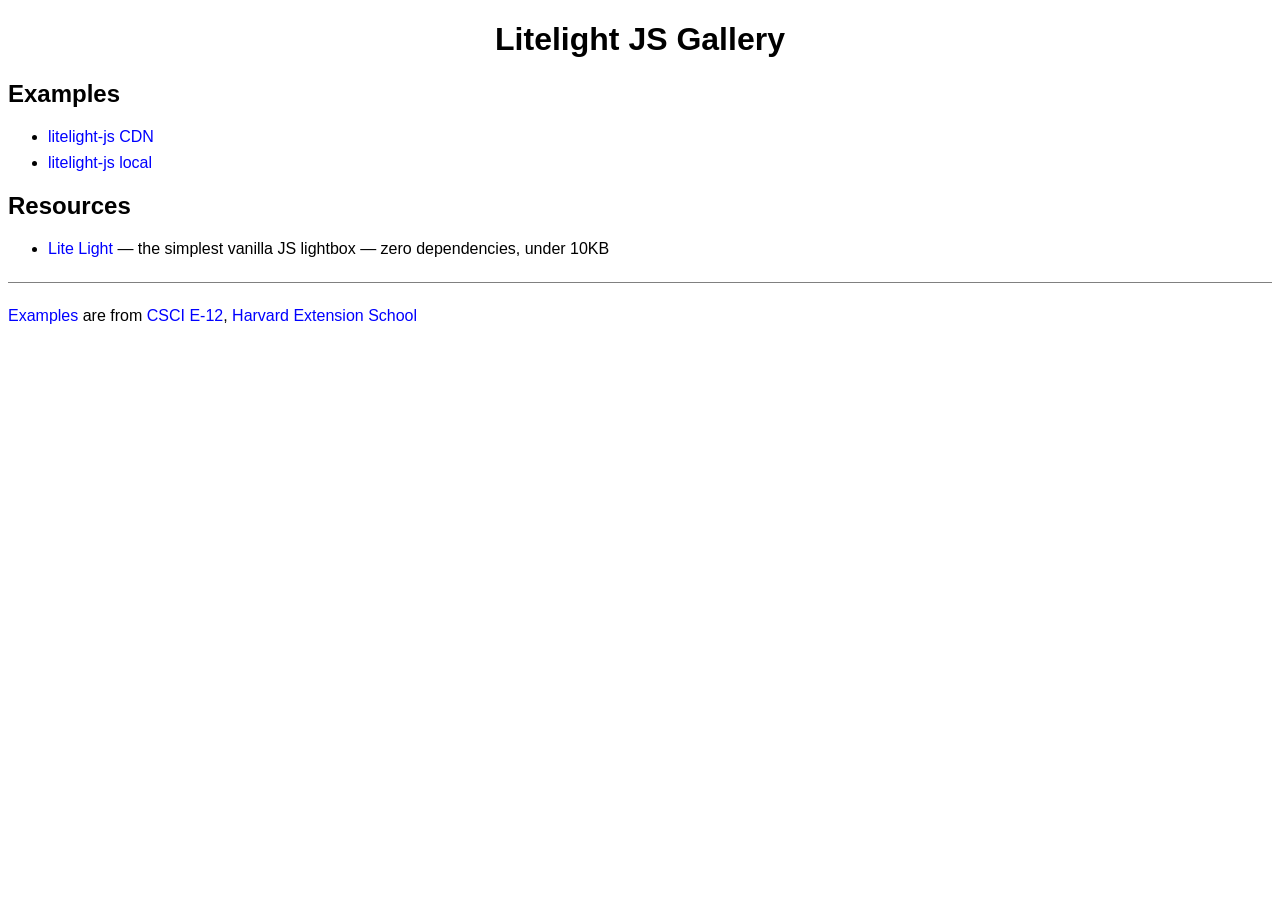
<file: index.html>
<!DOCTYPE html>
<!--
  index.html: Landing page for the litelight-js gallery example
  =============================================================
  This page links to the two versions of the gallery:
    gallery-cdn.html    loads litelight-js from the unpkg.com CDN
    gallery-local.html  loads litelight-js from the vendor/ folder in this project
  See README.md for a walkthrough of the example.
-->
<html lang="en">

<head>
    <meta charset="UTF-8" >
    <meta name="viewport" content="width=device-width, initial-scale=1.0" >
    <title>Light Gallery</title>
    <link rel="stylesheet" href="styles/main.css" >
</head>

<body>
    <header>
        <h1>Litelight JS Gallery</h1>
    </header>
    <main>
        <h2>Examples</h2>
        <ul>
            <li><a href="gallery-cdn.html">litelight-js CDN</a></li>
            <li><a href="gallery-local.html">litelight-js local</a></li>
        </ul>
        <h2>Resources</h2>
        <ul>
            <li><a href="https://litelightbox.com/">Lite Light</a> &mdash; the simplest vanilla JS lightbox — zero
                dependencies, under 10KB</li>
        </ul>
    </main>
    <footer>
        <p><a href="./">Examples</a> are from <a href="https://cs12.net/">CSCI E-12</a>, <a
                href="https://extension.harvard.edu/">Harvard Extension School</a></p>
    </footer>
</body>

</html>
</file>
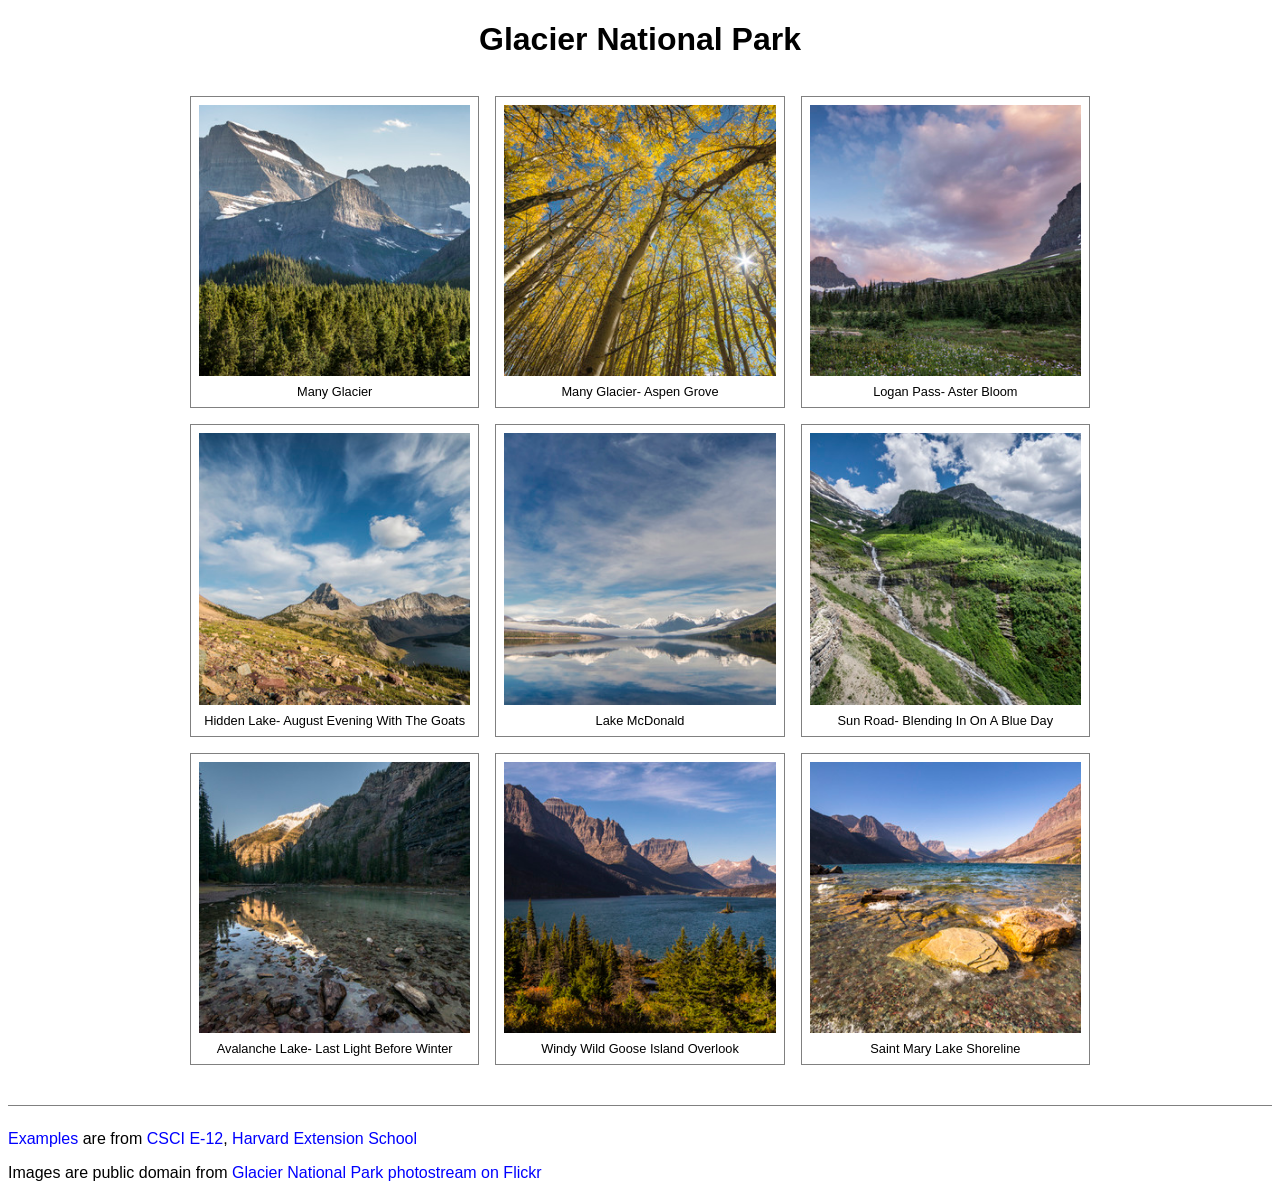
<file: gallery-local.html>
<!doctype html>
<!--
  gallery-local.html: Lightbox gallery, library loaded from a local copy
  =====================================================================
  This page is the same as gallery-cdn.html, with one difference: the
  litelight-js CSS and JavaScript are loaded from files saved in this project
  (vendor/litelight-1.2.0/) instead of from the unpkg.com CDN.

  "Vendoring" a library means keeping a copy of it inside your own project.
    + Works offline, and doesn't depend on a third-party server being up.
    + You control exactly which files are served; nothing changes underneath you.
    - You have to download and update the files yourself.
    - Visitors can't reuse a copy their browser may already have cached from the CDN.

  The <body> is the same as gallery-cdn.html. See the comments in that file for
  an explanation of the figure / figcaption / img / data-lightbox markup.
-->
<html lang="en">

<head>
  <meta charset="UTF-8">
  <meta name="viewport" content="width=device-width, initial-scale=1.0">

  <title>Light Gallery</title>

  <!-- Our own styles: the grid layout and the figure/caption boxes. -->
  <link rel="stylesheet" href="styles/main.css" >

  <!--
    The library's stylesheet, loaded with a RELATIVE path (relative to this
    HTML file) instead of a full https:// URL. Putting the version number in
    the folder name (litelight-1.2.0) makes it obvious which release you have.
  -->
  <link rel="stylesheet" href="vendor/litelight-1.2.0/dist/lite-light.min.css">

  <script type="module">
    // Inside an `import`, a local path must start with ./ or ../ (or /).
    // A bare name like 'vendor/...' would be an error in the browser.
    //
    // Note: browsers won't load a module file from a file:// URL, so open this page
    // through a web server (for example, VS Code's Live Server extension),
    // not by double-clicking the file.
    import { init } from './vendor/litelight-1.2.0/dist/lite-light.min.js';

    // Attach the lightbox to every img[data-lightbox] on the page.
    init();
  </script>

</head>

<body>
  <header>
    <h1>Glacier National Park</h1>
  </header>
  <main>
    <!-- A three-column CSS grid of <figure> items (see styles/main.css). -->
    <div class="gallery">
      <!--
        src           = thumbnail shown in the grid
        data-lightbox = full-size image opened in the lightbox
        alt           = text alternative (screen readers, failed loads)
      -->
      <figure>
        <figcaption>Many Glacier</figcaption><img src="images/thumb/gnp01.jpg" data-lightbox="images/gnp01.jpg"
          alt="Many Glacier" >
      </figure>
      <figure>
        <figcaption>Many Glacier- Aspen Grove</figcaption><img src="images/thumb/gnp02.jpg"
          data-lightbox="images/gnp02.jpg" alt="Many Glacier- Aspen Grove" >
      </figure>
      <figure>
        <figcaption>Logan Pass- Aster Bloom</figcaption><img src="images/thumb/gnp03.jpg"
          data-lightbox="images/gnp03.jpg" alt="Logan Pass- Aster Bloom" >
      </figure>
      <figure>
        <figcaption>Hidden Lake- August Evening With The Goats</figcaption><img src="images/thumb/gnp04.jpg"
          data-lightbox="images/gnp04.jpg" alt="Hidden Lake- August Evening With The Goats" >
      </figure>
      <figure>
        <figcaption>Lake McDonald</figcaption><img src="images/thumb/gnp05.jpg" data-lightbox="images/gnp05.jpg"
          alt="Lake McDonald" >
      </figure>
      <figure>
        <figcaption>Sun Road- Blending In On A Blue Day</figcaption><img src="images/thumb/gnp06.jpg"
          data-lightbox="images/gnp06.jpg" alt="Sun Road- Blending In On A Blue Day" >
      </figure>
      <figure>
        <figcaption>Avalanche Lake- Last Light Before Winter</figcaption><img src="images/thumb/gnp07.jpg"
          data-lightbox="images/gnp07.jpg" alt="Avalanche Lake- Last Light Before Winter" >
      </figure>
      <figure>
        <figcaption>Windy Wild Goose Island Overlook</figcaption><img src="images/thumb/gnp08.jpg"
          data-lightbox="images/gnp08.jpg" alt="Windy Wild Goose Island Overlook" >
      </figure>
      <figure>
        <figcaption>Saint Mary Lake Shoreline</figcaption><img src="images/thumb/gnp09.jpg"
          data-lightbox="images/gnp09.jpg" alt="Saint Mary Lake Shoreline" >
      </figure>
    </div>
  </main>
  <footer>
    <p><a href="./">Examples</a> are from <a href="https://cs12.net/">CSCI E-12</a>, <a
        href="https://extension.harvard.edu/">Harvard Extension School</a></p>
    <p>Images are public domain from <a href="https://www.flickr.com/photos/glaciernps/with/23095638434/">Glacier
        National Park photostream on Flickr</a></p>
  </footer>

</body>

</html>
</file>
<file: styles/main.css>
body {
    font-family: arial, helvetica, sans-serif;
}

h1 {
    text-align: center;
}

main ul li {
    margin-bottom: 0.5rem;
}

figure {
    display: flex;
    flex-direction: column-reverse;
    margin: 0;
    border: thin solid gray;
    padding: 0.5rem;
    justify-content: flex-end;
}

figcaption {
    margin-top: auto;
    padding-top: 0.5rem;
    text-align: center;
    font-size: 0.8rem;
    justify-self: flex-start;
}

.gallery {
    margin: 1rem auto;
    max-width: 900px;
    padding: 1rem;
    display: grid;
    grid-template-columns: 1fr 1fr 1fr;
    gap: 1rem;
}

.gallery img {
    max-width: 100%;
}

footer {
    margin-top: 1.5rem;
    padding-top: 0.5rem;
    border-top: thin solid gray;
}

a:link,
a:visited,
a:hover,
a:active {
    color: blue;
    text-decoration: none;
}

a:hover {
    text-decoration: underline;
}
</file>
<file: vendor/litelight-1.2.0/dist/lite-light.min.css>
.lite-light{--ll-overlay:#000000bf;--ll-duration:.15s;--ll-radius:6px;--ll-image-bg:#fff;--ll-control:#fff;background:var(--ll-overlay);opacity:0;pointer-events:none;visibility:hidden;z-index:1000;justify-content:center;align-items:center;width:100%;height:100%;transition:opacity .25s,visibility .25s;display:flex;position:fixed;top:0;left:0;&.lite-light-active{opacity:1;pointer-events:auto;touch-action:none;visibility:visible}&:after{content:"";opacity:0;visibility:hidden;border:3px solid #ffffff26;border-top-color:#fffc;border-radius:50%;width:36px;height:36px;position:absolute}&.lite-light-loading:after{opacity:1;visibility:visible;animation:.8s linear infinite lite-light-spin}& .lite-light-prev{position:absolute;left:10px}& .lite-light-next{position:absolute;right:10px}& img{background-color:var(--ll-image-bg);border-radius:var(--ll-radius);opacity:1;transform-origin:50%;max-width:90%;max-height:90%;transition:opacity var(--ll-duration) ease-in-out, transform var(--ll-duration) ease-in-out;z-index:1;padding:7px;position:relative;box-shadow:0 8px 40px #00000059;&.lite-light-zooming{transition:opacity var(--ll-duration) ease-in-out, transform 0s;will-change:transform}&.lite-light-no-transform-transition{transition:opacity var(--ll-duration) ease-in-out, transform 0s}&.lite-light-entering{transform:scale(.98)}&.lite-light-entering.lite-light-entered{transform:scale(1)}}}@supports (backdrop-filter:blur(2px)){.lite-light{backdrop-filter:blur(4px)}.lite-light.lite-light-gesture{backdrop-filter:none}}.lite-light-button{cursor:pointer;justify-content:center;align-items:center;min-width:44px;min-height:44px;transition:transform .2s;display:flex;&:focus-visible{outline:2px solid var(--ll-control);outline-offset:2px;box-shadow:0 0 0 4px #ffffff26}}.lite-light-prev.lite-light-button,.lite-light-next.lite-light-button{background:0 0}.lite-light-arrow{border:solid var(--ll-control);border-width:0 1px 1px 0;padding:10px;transition:transform .3s;display:inline-block;transform:scale(1);&:hover{cursor:pointer;transform:scale(1.1)}&.lite-light-right{margin-right:10px;transform:scale(1)rotate(-45deg);&:hover{transform:scale(1.05)rotate(-45deg)}}&.lite-light-left{margin-left:10px;transform:scale(1)rotate(135deg);&:hover{transform:scale(1.05)rotate(135deg)}}}.lite-light-close{&.lite-light-button{box-sizing:border-box;color:#fff;cursor:pointer;min-width:44px;height:44px;min-height:44px;right:max(4px, env(safe-area-inset-right,0px));top:max(4px, env(safe-area-inset-top,0px));background:0 0;border:none;flex-direction:column;justify-content:center;align-items:center;width:44px;padding:0;position:absolute;transform:scale(1);&:hover{transform:scale(1.05)}}& .lite-light-bar{background-color:var(--ll-control);width:20px;height:1px;display:block;position:absolute;&:first-of-type{transform:rotate(45deg)}&:nth-of-type(2){transform:rotate(-45deg)}}}@keyframes lite-light-fade-in{0%{opacity:0}to{opacity:1}}@keyframes lite-light-fade-out{0%{opacity:1}to{opacity:0}}@keyframes lite-light-spin{to{transform:rotate(360deg)}}.lite-light-fade-in{animation:.15s ease-in-out forwards lite-light-fade-in}.lite-light-fade-out{animation:.15s ease-in-out forwards lite-light-fade-out}@media (width<=768px){.lite-light{& .lite-light-prev,& .lite-light-next{display:none}& img{max-width:90%;max-height:80vh;padding:5px}& .lite-light-close.lite-light-button{right:max(14px, env(safe-area-inset-right,0px));top:max(14px, env(safe-area-inset-top,0px))}}}@media (prefers-reduced-motion:reduce){.lite-light{transition:none;& img{transition:none;&.lite-light-entering,&.lite-light-entering.lite-light-entered{transform:none}}}.lite-light-fade-in,.lite-light-fade-out{animation-duration:10ms}.lite-light.lite-light-loading:after{animation:none}}@supports (-webkit-touch-callout:none){.lite-light img.lite-light-zooming{-webkit-backface-visibility:hidden;backface-visibility:hidden}}
</file>
